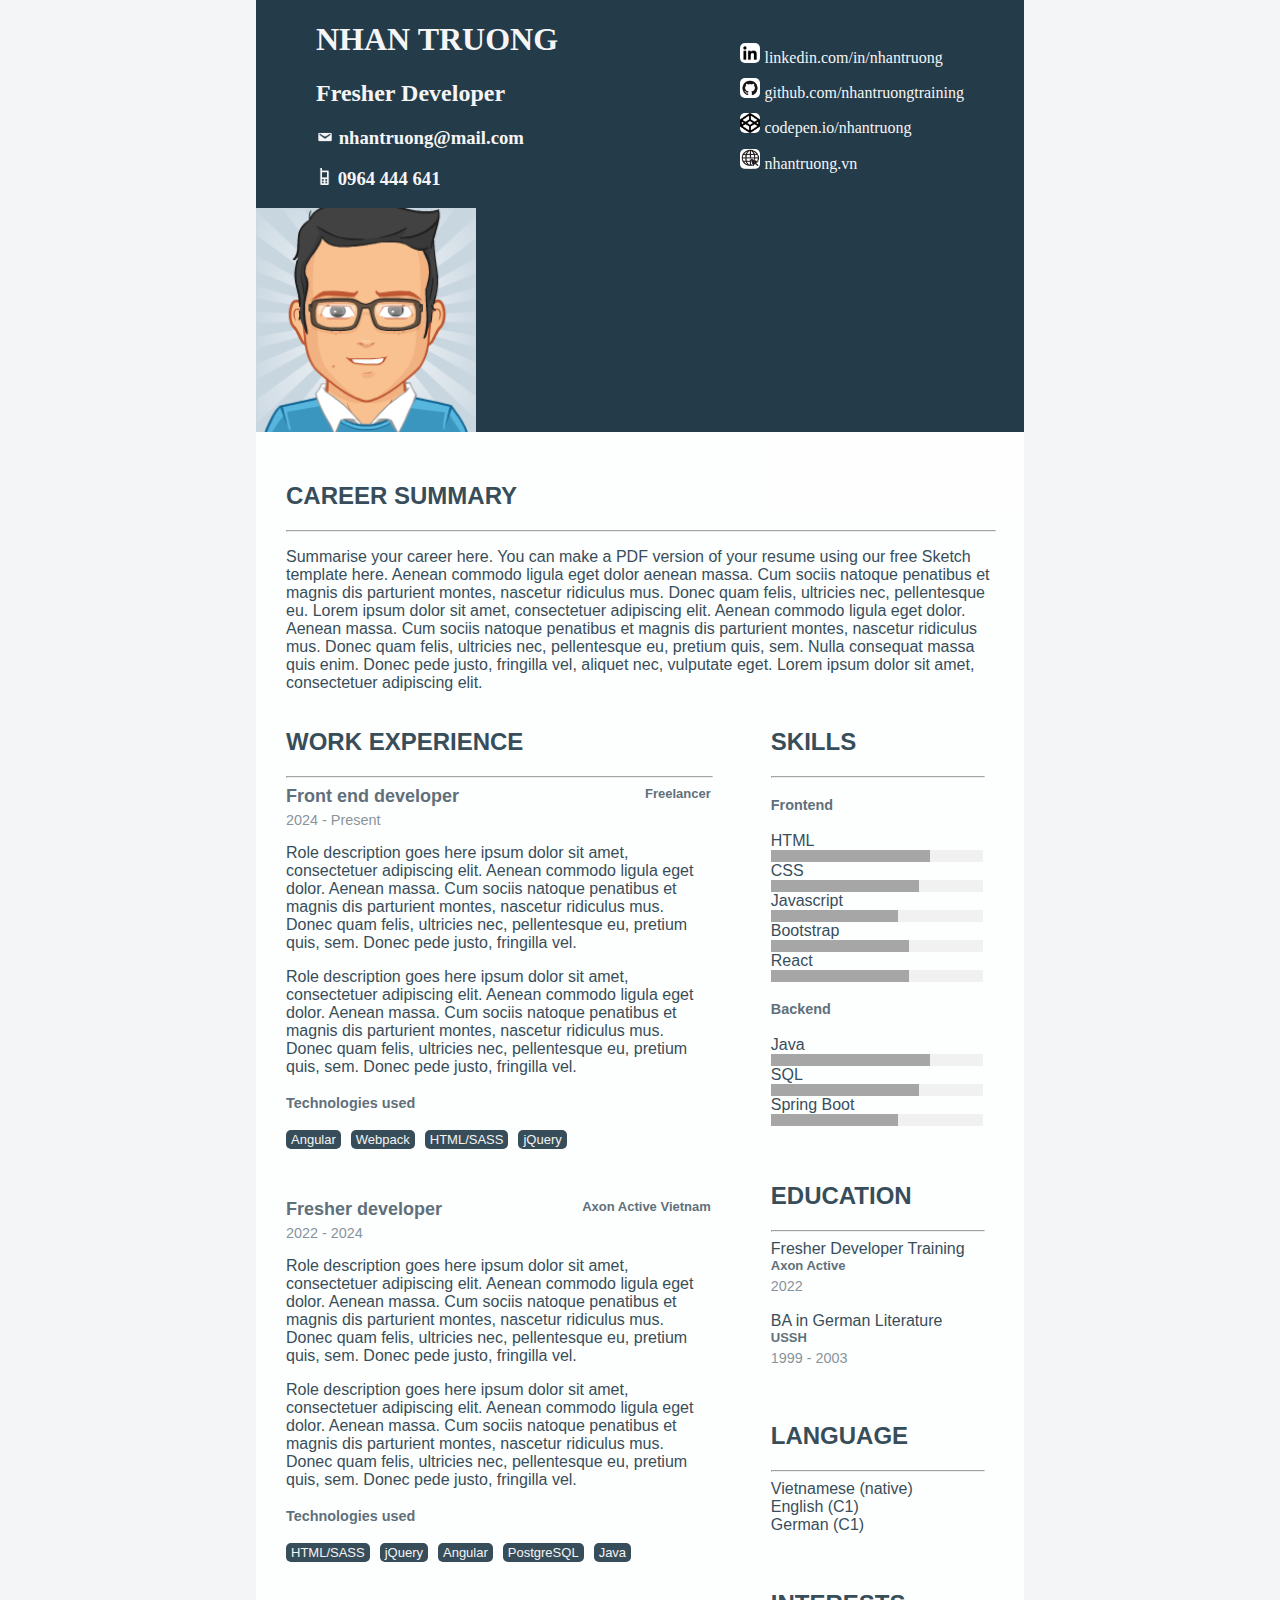
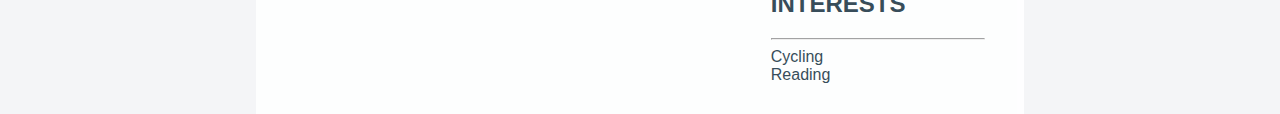
<file: cv/index.html>
<!DOCTYPE html>
<html lang="en">
  <head>
    <title>Curriculum Vitae</title>
    <link rel="stylesheet" href="style.css" />
  </head>
  <body>
    <header class="header">
      

      <div class="header-container">
        <div class="info">
          <h1>NHAN TRUONG</h1>
          <h2>Fresher Developer</h2>
          <h3>
            <img src="mail-gray.png" width="18px" height="14px" />
            <a href="mailto:nhantruong@mail.com">nhantruong@mail.com</a>
          </h3>
          <h3>
            <img src="mobile-gray.png" width="17px" height="17px" />
            <a
              href="tel:+84 964 444
            641"
            >
              0964 444 641</a
            >
          </h3>
        </div>

        <div class="social">
          <ul>
            <li>
              <img src="linkedin.png" width="20px" height="20px" />
              <a href="http://linkedin.com/in/nhantruong"
                >linkedin.com/in/nhantruong</a
              >
            </li>
            <li>
              <img src="github.png" width="20px" height="20px" />
              <a href="http://github.com/nhantruongtraining"
                >github.com/nhantruongtraining</a
              >
            </li>
            <li>
              <img src="codepen.png" width="20px" height="20px" />
              <a href="http://codepen.io/nhantruong">codepen.io/nhantruong</a>
            </li>
            <li>
              <img src="homepage.webp" width="20px" height="20px" />
              <a href="http://nhantruong.vn">nhantruong.vn</a>
            </li>
          </ul>
        </div>

        <div>
          <img src="photo.png" alt="photo" width="220px" height="224px" class="photo"/>
        </div>

      </div>
    </header>

    <section>
      <div class="summary">
        <h2>CAREER SUMMARY</h2>
        <hr />
        <p>
          Summarise your career here. You can make a PDF version of your resume
          using our free Sketch template here. Aenean commodo ligula eget dolor
          aenean massa. Cum sociis natoque penatibus et magnis dis parturient
          montes, nascetur ridiculus mus. Donec quam felis, ultricies nec,
          pellentesque eu. Lorem ipsum dolor sit amet, consectetuer adipiscing
          elit. Aenean commodo ligula eget dolor. Aenean massa. Cum sociis
          natoque penatibus et magnis dis parturient montes, nascetur ridiculus
          mus. Donec quam felis, ultricies nec, pellentesque eu, pretium quis,
          sem. Nulla consequat massa quis enim. Donec pede justo, fringilla vel,
          aliquet nec, vulputate eget. Lorem ipsum dolor sit amet, consectetuer
          adipiscing elit.
        </p>
      </div>

      <div class="body-container">
        <div class="exp-container">
          <h2>WORK EXPERIENCE</h2>
          <hr />
          <div class="block">
            <div class="exp-header">
              <div class="position">Front end developer</div>
              <div class="company">Freelancer</div>
            </div>
            <div class="year">2024 - Present</div>
            <div class="description">
              <p>Role description goes here ipsum dolor sit amet, consectetuer
                adipiscing elit. Aenean commodo ligula eget dolor. Aenean massa.
                Cum sociis natoque penatibus et magnis dis parturient montes,
                nascetur ridiculus mus. Donec quam felis, ultricies nec,
                pellentesque eu, pretium quis, sem. Donec pede justo, fringilla
                vel.</p>
              
              <p>Role description goes here ipsum dolor sit amet, consectetuer
                adipiscing elit. Aenean commodo ligula eget dolor. Aenean massa.
                Cum sociis natoque penatibus et magnis dis parturient montes,
                nascetur ridiculus mus. Donec quam felis, ultricies nec,
                pellentesque eu, pretium quis, sem. Donec pede justo, fringilla
                vel.</p>
              <h4>Technologies used</h4>
              <div class="technologies">
                <div class="tech">Angular</div>
                <div class="tech">Webpack</div>
                <div class="tech">HTML/SASS</div>
                <div class="tech">jQuery</div>
              </div>
            </div>
          </div>

          <div class="block">
            <div class="exp-header">
              <div class="position">Fresher developer</div>
              <div class="company">Axon Active Vietnam</div>
            </div>
            <div class="year">2022 - 2024</div>
            <div class="description">
              <p>Role description goes here ipsum dolor sit amet, consectetuer
                adipiscing elit. Aenean commodo ligula eget dolor. Aenean massa.
                Cum sociis natoque penatibus et magnis dis parturient montes,
                nascetur ridiculus mus. Donec quam felis, ultricies nec,
                pellentesque eu, pretium quis, sem. Donec pede justo, fringilla
                vel.</p>
              
              <p>Role description goes here ipsum dolor sit amet, consectetuer
                adipiscing elit. Aenean commodo ligula eget dolor. Aenean massa.
                Cum sociis natoque penatibus et magnis dis parturient montes,
                nascetur ridiculus mus. Donec quam felis, ultricies nec,
                pellentesque eu, pretium quis, sem. Donec pede justo, fringilla
                vel.</p>
            </div>

            <h4>Technologies used</h4>
            <div class="technologies">
              <div class="tech">HTML/SASS</div>
              <div class="tech">jQuery</div>
              <div class="tech">Angular</div>
              <div class="tech">PostgreSQL</div>
              <div class="tech">Java</div>
            </div>
          </div>
        </div>

        <div class="aside-container">
          <h2>SKILLS</h2>
          <hr />
          <h4>Frontend</h4>

          HTML
          <div class="light-grey-bar">
            <div class="grey-bar" style="height: 12px; width: 75%"></div>
          </div>
          CSS
          <div class="light-grey-bar">
            <div class="grey-bar" style="height: 12px; width: 70%"></div>
          </div>
          Javascript
          <div class="light-grey-bar">
            <div class="grey-bar" style="height: 12px; width: 60%"></div>
          </div>
          Bootstrap
          <div class="light-grey-bar">
            <div class="grey-bar" style="height: 12px; width: 65%"></div>
          </div>
          React
          <div class="light-grey-bar">
            <div class="grey-bar" style="height: 12px; width: 65%"></div>
          </div>

          <h4>Backend</h4>
          Java
          <div class="light-grey-bar">
            <div class="grey-bar" style="height: 12px; width: 75%"></div>
          </div>
          SQL
          <div class="light-grey-bar">
            <div class="grey-bar" style="height: 12px; width: 70%"></div>
          </div>
          Spring Boot
          <div class="light-grey-bar">
            <div class="grey-bar" style="height: 12px; width: 60%"></div>
          </div>
          <br />
          <br />

          <h2>EDUCATION</h2>
          <hr />
          <div>Fresher Developer Training</div>
          <div class="company">Axon Active</div>
          <div class="year">2022</div>
          <br />
          <div>BA in German Literature</div>
          <div class="company">USSH</div>
          <div class="year">1999 - 2003</div>

          <br />
          <br />

          <h2>LANGUAGE</h2>
          <hr />
          <div>Vietnamese (native)</div>
          <div>English (C1)</div>
          <div>German (C1)</div>

          <br />
          <br />

          <h2>INTERESTS</h2>
          <hr />
          <div>Cycling</div>
          <div>Reading</div>
        </div>
      </div>
    </section>
  </body>
</html>
</file>
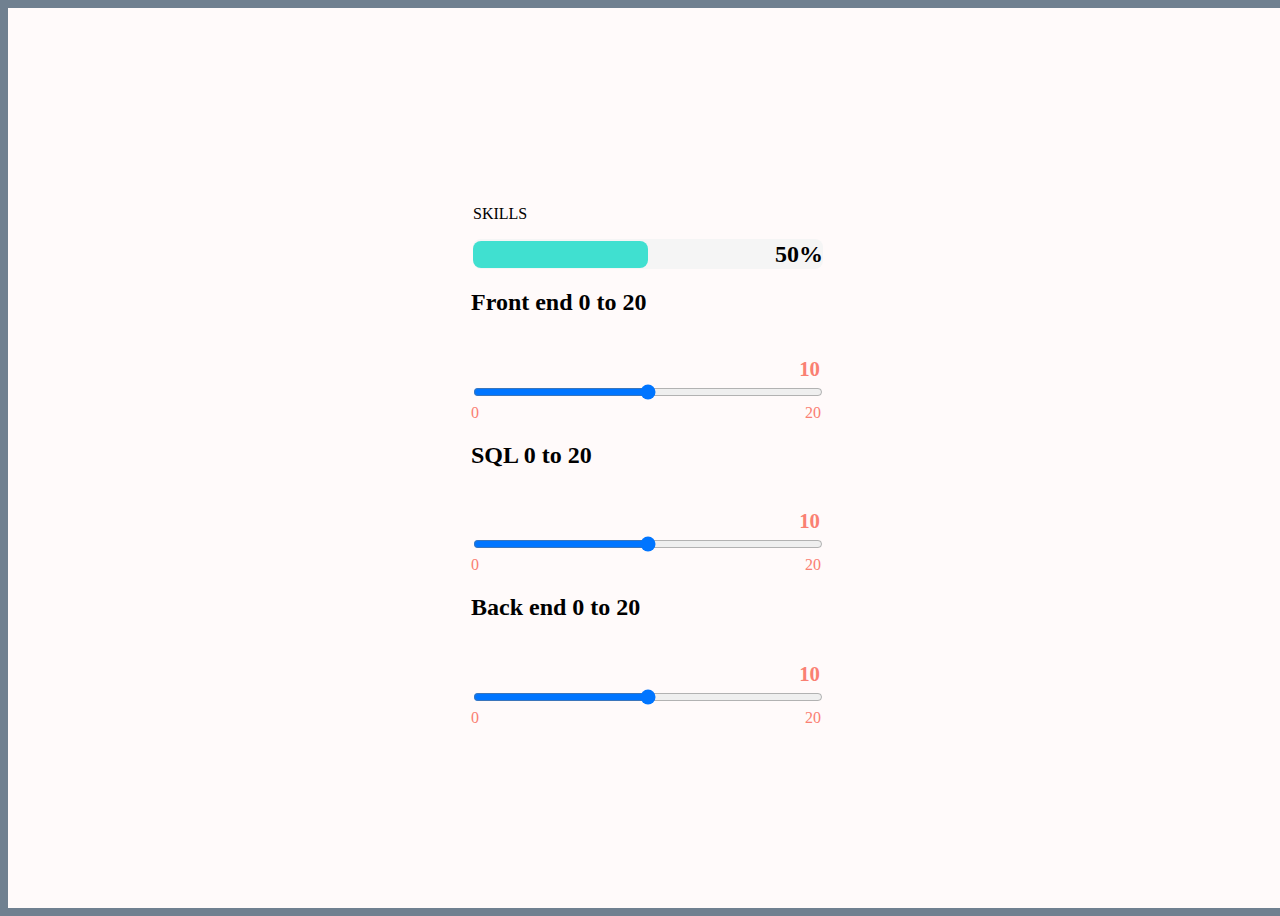
<file: OKR/index.html>
<!DOCTYPE html>
<html lang="en">
  <head>
    <meta charset="UTF-8" />
    <meta http-equiv="X-UA-Compatible" content="IE=edge" />
    <meta name="viewport" content="width=device-width, initial-scale=1.0" />
    <link rel="stylesheet" href="./style.css" type="text/css" />
    <script src="./script.js"></script>

    <title>OKR</title>
  </head>
  <body>
    <main>
      <div class="overall">
        <p>SKILLS</p>
        <div class="slider_container">
          <div class="percentage" id="percentage"></div>
          <h2 id="numeric_percentage">50%</h2>
        </div>
      </div>

      <div class="elements">
        <h2>Front end 0 to 20</h2>
        <!-- slider -->
        <div>
          <h3 id="frontend_val">10</h3>

          <input
            id="frontend_slider"
            type="range"
            min="0"
            max="20"
            value="10"
            step="1"
            onmousemove="reportSliderVal(event)"
          />
        </div>
        <div class="legend">
          <span>0</span>
          <span>20</span>
        </div>
      </div>

      <div class="elements">
        <h2>SQL 0 to 20</h2>
        <div>
          <h3 id="sql_val">10</h3>
          <input
            id="sql_slider"
            type="range"
            min="0"
            max="20"
            value="10"
            step="1"
            onmousemove="reportSliderVal(event)"
          />
          <div class="legend">
            <span>0</span>
            <span>20</span>
          </div>
        </div>
      </div>

      <div class="elements">
        <h2>Back end 0 to 20</h2>
        <div>
          <h3 id="backend_val">10</h3>
          <input
            id="backend_slider"
            type="range"
            min="0"
            max="20"
            value="10"
            step="1"
            onmousemove="reportSliderVal(event)"
          />
        </div>
        <div class="legend">
          <span>0</span>
          <span>20</span>
        </div>
      </div>
    </main>
  </body>
</html>
</file>
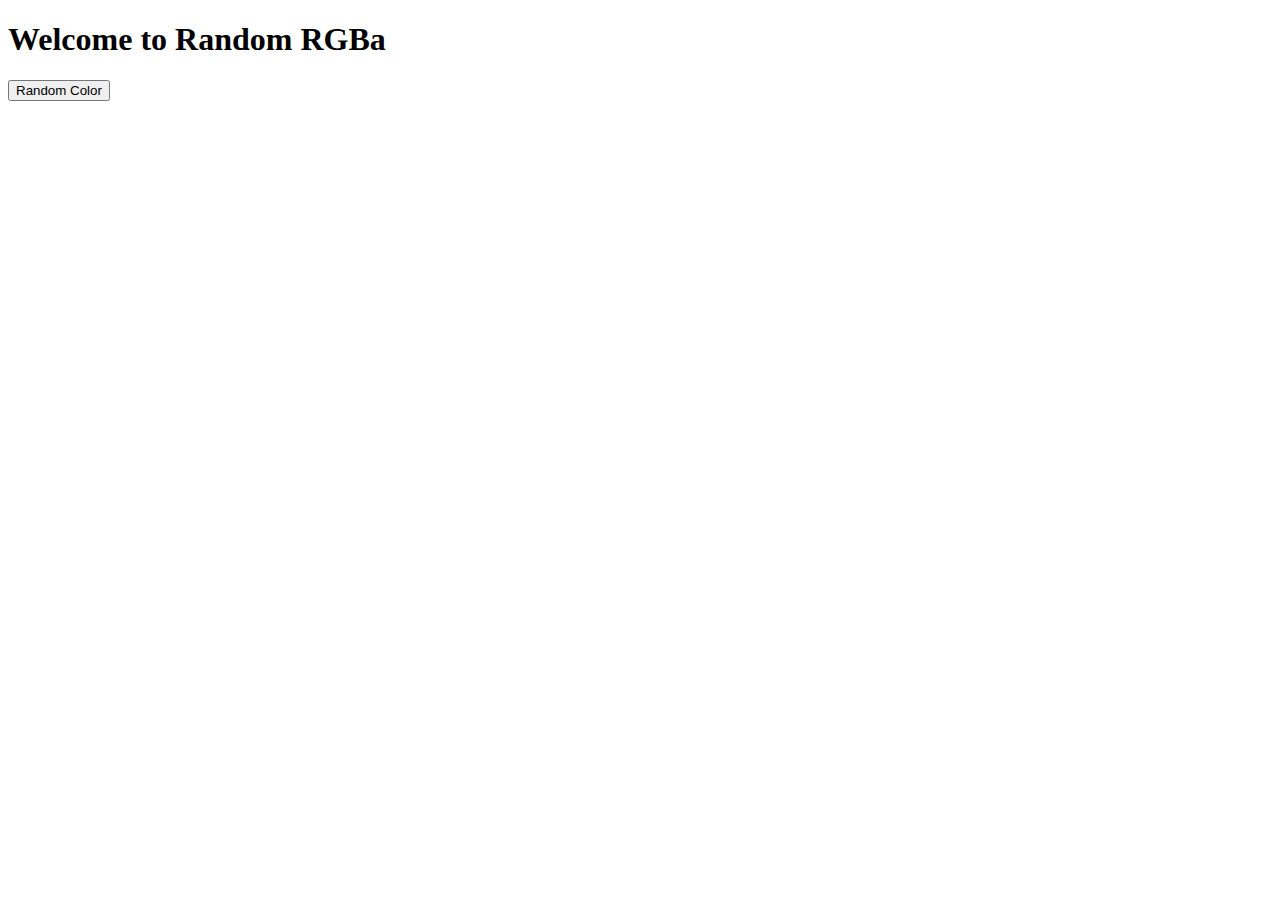
<file: RandomRGB/index.html>
<!DOCTYPE html>
<html lang="en">
  <head>
    <meta charset="UTF-8" />
    <meta http-equiv="X-UA-Compatible" content="IE=edge" />
    <meta name="viewport" content="width=device-width, initial-scale=1.0" />
    <title>Random RGBa Color</title>
  </head>
  <body>
    <h1>Welcome to Random RGBa</h1>
    <button>Random Color</button>

    <script src="script.js"></script>
  </body>
</html>
</file>
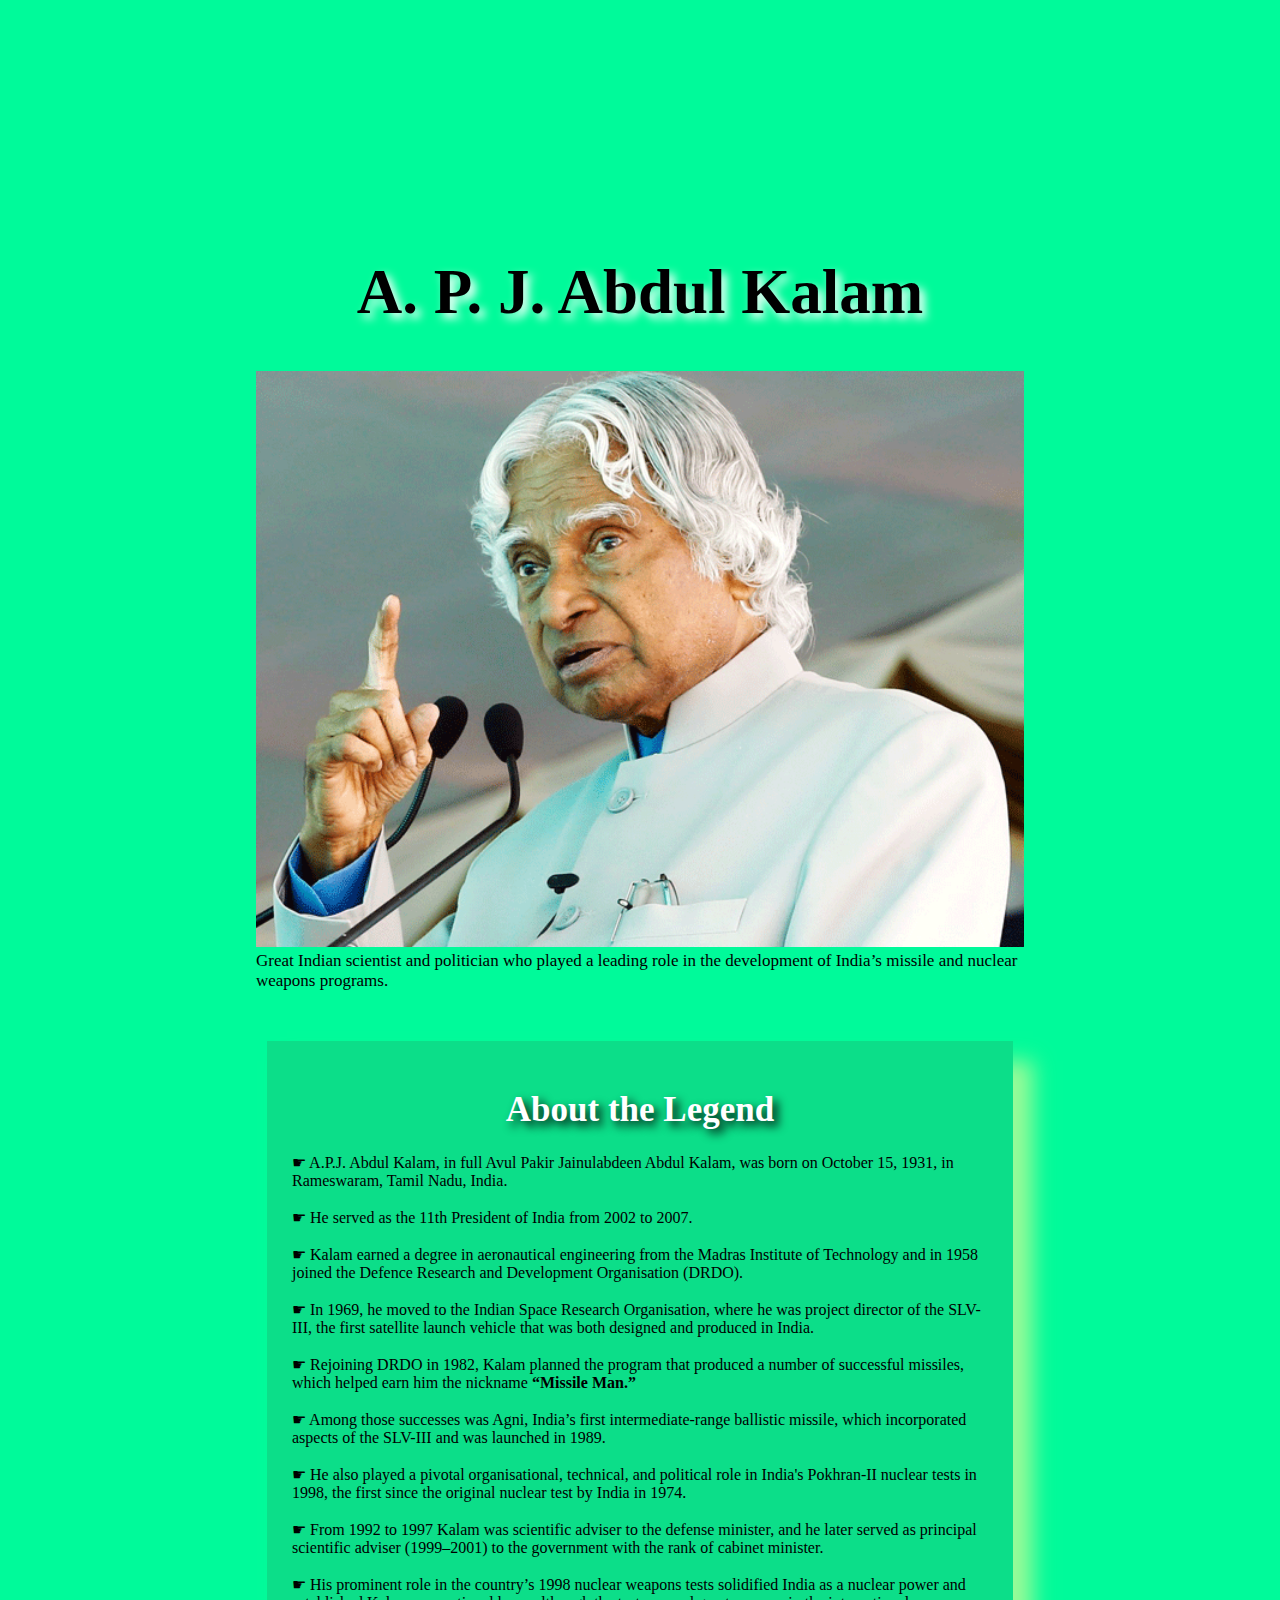
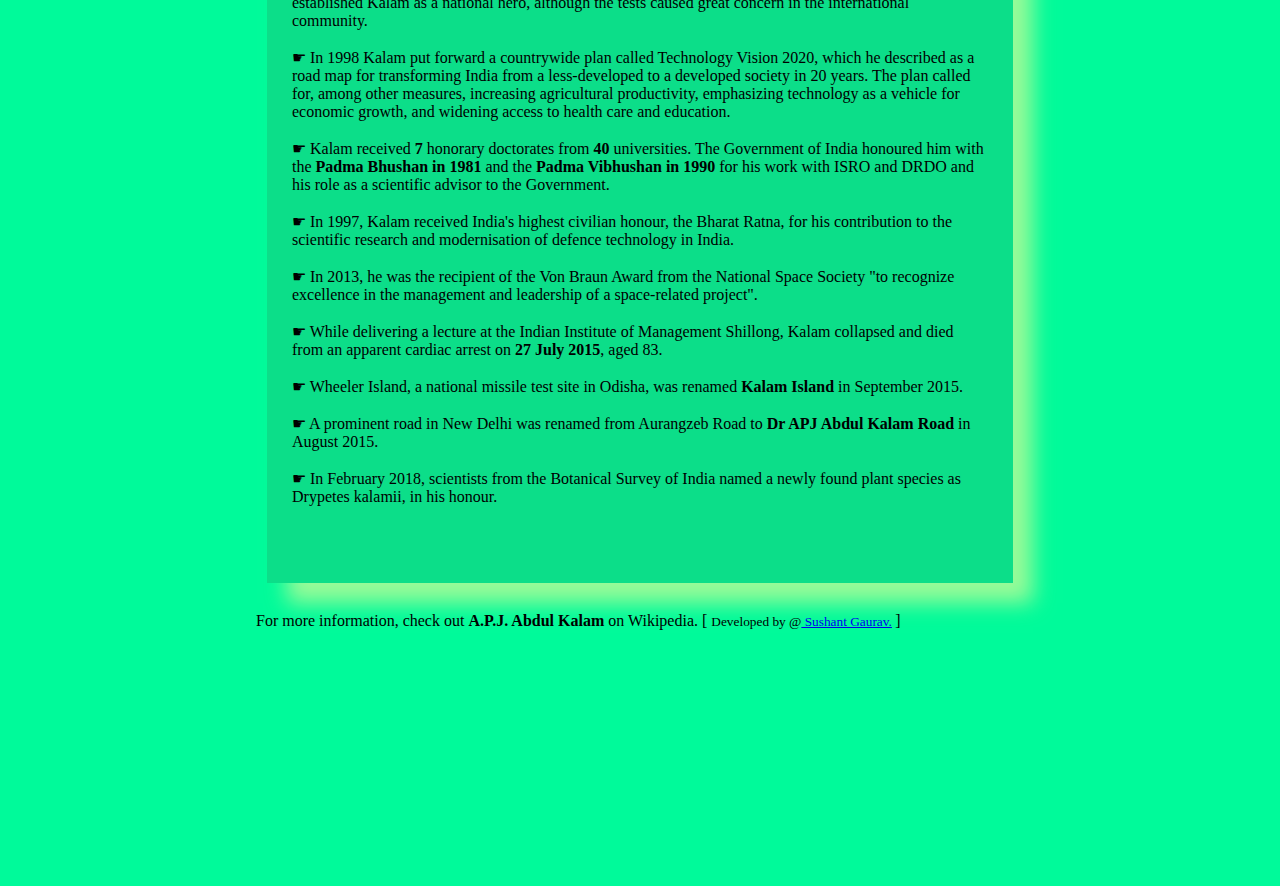
<file: 10_Beginner_Exercises/TributePage/Example/index.html>
<!DOCTYPE html>
<html lang="en">
 
<head>
    <style>
 
        /* Styling the body element
        like body color and margin */
         
        body {
            background-color: #00FA9A;
            margin: 20%;
        }
 
        /* Styling the Title and giving
        shadow to the title */
        #title {
            text-align: center;
            text-shadow: 5px 5px 10px white;
            font-size: 7vh;
        }
 
        /* Setting width and display
        type of image */
        img {
            display: inline-block;
            width: 100%;
        }
 
        /* Setting font color and font
        size of the image-caption */
        #caption {
            font-size: 17px;
            font-family: Gill Sans;
            color: black;
        }
 
        /* Styling the content of the page like-
        padding, font-size, font color etc.*/
        div#tribute-data {
            background-color: rgb(46, 139, 87, 0.25);
            box-shadow: 20px 20px 20px #98FB98;
            font-family: Georgia;
            padding: 25px 25px;
            margin: 11px;
            margin-top: 50px;
        }
 
        /* Styling the title of the content */
        h1.title-APJ {
            font-size: 35px;
            color: white;
            text-align: center;
            text-shadow: 5px 5px 10px black;
        }
 
        /* Styling the link provided at the end */
        #tribute-link {
            text-decoration: none;
            color: black;
        }
    </style>
</head>
 
<body>
    <main id="main">
 
        <!-- Title of the page -->
        <h1 id="title">
            A. P. J. Abdul Kalam
        </h1>
 
        <div id="img">
 
            <!--Image of the Tribute Person-->
            <img src="./abdul.webp" id="image"
                alt="Error Loading Image">
            <small id="caption">
                Great Indian scientist and
                politician who played a leading
                role in the development of India’s
                missile and nuclear weapons
                programs.
            </small>
        </div>
 
        <div id="tribute-data">
 
            <!--Achievements and other
                details of the person-->
            <h1 class="title-APJ">
                About the Legend
            </h1>
 
             
 
<p>
                ☛ A.P.J. Abdul Kalam, in full
                Avul Pakir Jainulabdeen Abdul Kalam,
                was born on October 15, 1931, in
                Rameswaram, Tamil Nadu, India.<br><br>
                ☛ He served as the 11th President
                of India from 2002 to 2007.<br><br>
                ☛ Kalam earned a degree in
                aeronautical engineering from the
                Madras Institute of Technology and in
                1958 joined the Defence Research and
                Development Organisation (DRDO).<br><br>
                ☛ In 1969, he moved to the Indian
                Space Research Organisation, where he
                was project director of the SLV-III, the
                first satellite launch vehicle that was
                both designed and produced in India.
                <br><br> ☛ Rejoining DRDO in 1982,
                Kalam planned the program that produced
                a number of successful missiles, which
                helped earn him the nickname <strong>
                “Missile Man.”</strong>
                <br><br> ☛ Among those successes
                was Agni, India’s first intermediate-range
                ballistic missile, which incorporated
                aspects of the SLV-III and was launched
                in 1989.
                <br><br> ☛ He also played a
                pivotal organisational, technical,
                and political role in India's Pokhran-II
                nuclear tests in 1998, the first since
                the original nuclear test by India in 1974.
                <br><br> ☛ From 1992 to 1997 Kalam
                was scientific adviser to the defense
                minister, and he later served as principal
                scientific adviser (1999–2001) to the
                government with the rank of cabinet minister.
                <br><br> ☛ His prominent role in
                the country’s 1998 nuclear weapons tests
                solidified India as a nuclear power and
                established Kalam as a national hero,
                although the tests caused great concern
                in the international community.
                <br><br> ☛ In 1998 Kalam put
                forward a countrywide plan called
                Technology Vision 2020, which he described
                as a road map for transforming India from
                a less-developed to a developed society
                in 20 years. The plan called for, among
                other measures, increasing agricultural
                productivity, emphasizing technology as
                a vehicle for economic growth, and
                widening access to health care and
                education.
                <br><br> ☛ Kalam received <b>7</b>
                honorary doctorates from <b>40</b>
                universities. The Government of India
                honoured him with the <b>Padma Bhushan
                in 1981</b> and the <b>Padma Vibhushan
                in 1990</b> for his work with ISRO and
                DRDO and his role as a scientific advisor
                to the Government.
                <br><br> ☛ In 1997, Kalam received
                India's highest civilian honour, the
                Bharat Ratna, for his contribution to
                the scientific research and modernisation
                of defence technology in India.
                <br><br> ☛ In 2013, he was the
                recipient of the Von Braun Award from
                the National Space Society "to recognize
                excellence in the management and leadership
                of a space-related project".
                <br><br> ☛ While delivering a
                lecture at the Indian Institute of
                Management Shillong, Kalam collapsed and
                died from an apparent cardiac arrest on
                <b>27 July 2015</b>, aged 83.
                <br><br> ☛ Wheeler Island, a
                national missile test site in Odisha, was
                renamed <b>Kalam Island</b> in September
                2015.
                <br><br> ☛ A prominent road in
                New Delhi was renamed from Aurangzeb
                Road to <b>Dr APJ Abdul Kalam Road</b>
                in August 2015.
                <br><br> ☛ In February 2018,
                scientists from the Botanical Survey
                of India named a newly found plant
                species as Drypetes kalamii, in his
                honour.
                <br><br><br>
            </p>
 
 
        </div>
        <br>
            For more information,
        check out
        <a id="tribute-link" href="#">
            <b>A.P.J. Abdul Kalam</b> on Wikipedia. [
            <small>Developed by @<a href="#">
                    Sushant Gaurav.</a></a>
        </small>]
    </main>
</body>
 
</html>
</file>
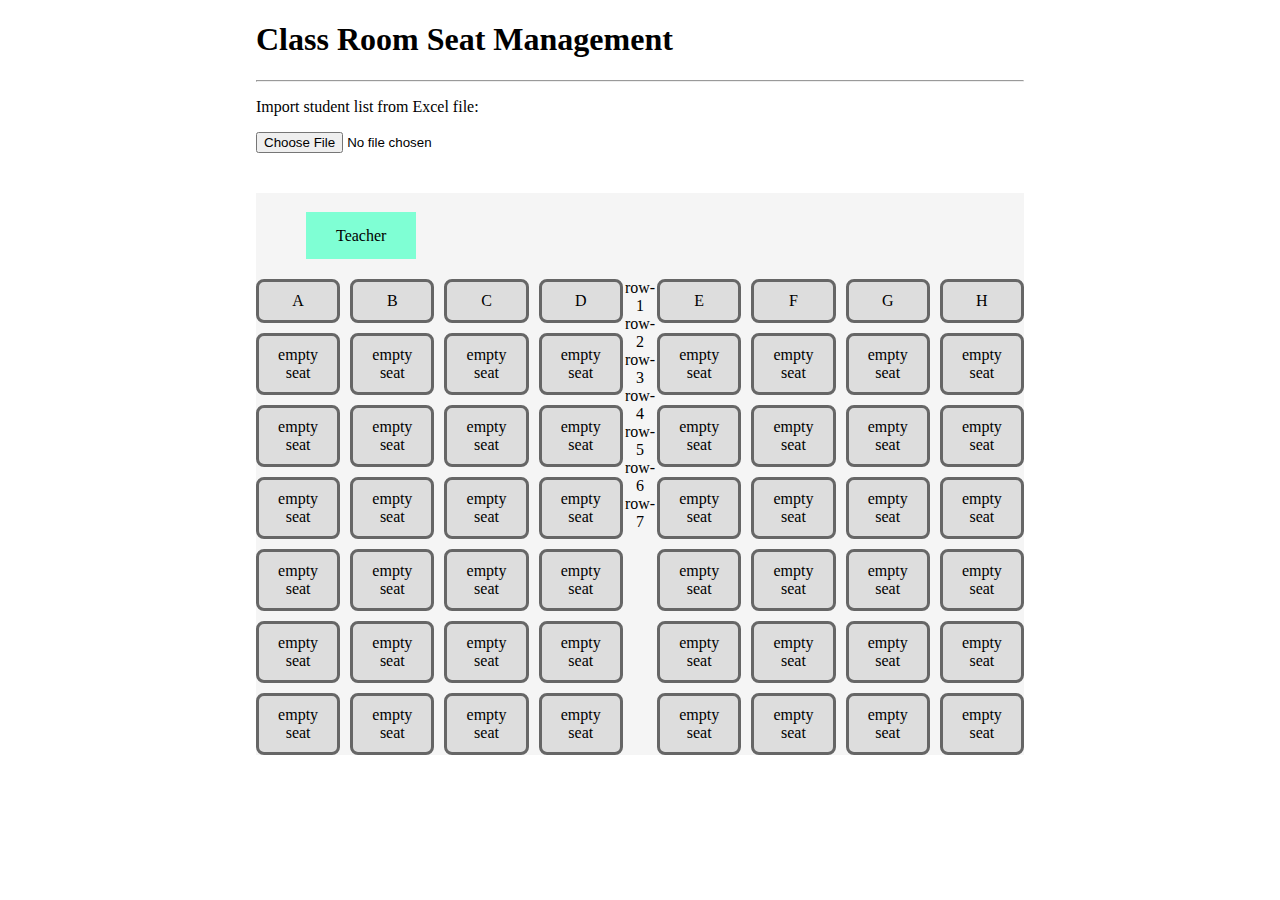
<file: ClassRoom/classroom.html>
<!DOCTYPE html>
<html lang="en">
  <head>
    <meta charset="UTF-8" />
    <meta http-equiv="X-UA-Compatible" content="IE=edge" />
    <meta name="viewport" content="width=device-width, initial-scale=1.0" />
    <title>Class Room Seat Management</title>

    <link rel="stylesheet" href="style.css" />
  </head>
  <body>
    <h1>Class Room Seat Management</h1>
    <hr />
    <p>Import student list from Excel file:</p>
    <input type="file" id="input_dom_element" onchange="handleFile()" />

    <section class="room-plan">
      <br />
      <p><span class="teacher">Teacher</span></p>
      <br />

      <div class="student-seat">
        <!-- Left column -->
        <div class="container">
          <div class="box" draggable="true">A</div>
          <div class="box" draggable="true">B</div>
          <div class="box" draggable="true">C</div>
          <div class="box" draggable="true">D</div>
          <div class="box" draggable="true">empty seat</div>
          <div class="box" draggable="true">empty seat</div>
          <div class="box" draggable="true">empty seat</div>
          <div class="box" draggable="true">empty seat</div>
          <div class="box" draggable="true">empty seat</div>
          <div class="box" draggable="true">empty seat</div>
          <div class="box" draggable="true">empty seat</div>
          <div class="box" draggable="true">empty seat</div>
          <div class="box" draggable="true">empty seat</div>
          <div class="box" draggable="true">empty seat</div>
          <div class="box" draggable="true">empty seat</div>
          <div class="box" draggable="true">empty seat</div>
          <div class="box" draggable="true">empty seat</div>
          <div class="box" draggable="true">empty seat</div>
          <div class="box" draggable="true">empty seat</div>
          <div class="box" draggable="true">empty seat</div>
          <div class="box" draggable="true">empty seat</div>
          <div class="box" draggable="true">empty seat</div>
          <div class="box" draggable="true">empty seat</div>
          <div class="box" draggable="true">empty seat</div>
          <div class="box" draggable="true">empty seat</div>
          <div class="box" draggable="true">empty seat</div>
          <div class="box" draggable="true">empty seat</div>
          <div class="box" draggable="true">empty seat</div>
        </div>

        <!-- Passage/ aisle -->
        <div class="passage">
          <div class="row">row-1</div>
          <div class="row">row-2</div>
          <div class="row">row-3</div>
          <div class="row">row-4</div>
          <div class="row">row-5</div>
          <div class="row">row-6</div>
          <div class="row">row-7</div>
        </div>

        <!-- Right column -->
        <div class="container">
          <div class="box" draggable="true">E</div>
          <div class="box" draggable="true">F</div>
          <div class="box" draggable="true">G</div>
          <div class="box" draggable="true">H</div>
          <div class="box" draggable="true">empty seat</div>
          <div class="box" draggable="true">empty seat</div>
          <div class="box" draggable="true">empty seat</div>
          <div class="box" draggable="true">empty seat</div>
          <div class="box" draggable="true">empty seat</div>
          <div class="box" draggable="true">empty seat</div>
          <div class="box" draggable="true">empty seat</div>
          <div class="box" draggable="true">empty seat</div>
          <div class="box" draggable="true">empty seat</div>
          <div class="box" draggable="true">empty seat</div>
          <div class="box" draggable="true">empty seat</div>
          <div class="box" draggable="true">empty seat</div>
          <div class="box" draggable="true">empty seat</div>
          <div class="box" draggable="true">empty seat</div>
          <div class="box" draggable="true">empty seat</div>
          <div class="box" draggable="true">empty seat</div>
          <div class="box" draggable="true">empty seat</div>
          <div class="box" draggable="true">empty seat</div>
          <div class="box" draggable="true">empty seat</div>
          <div class="box" draggable="true">empty seat</div>
          <div class="box" draggable="true">empty seat</div>
          <div class="box" draggable="true">empty seat</div>
          <div class="box" draggable="true">empty seat</div>
          <div class="box" draggable="true">empty seat</div>
        </div>
      </div>
    </section>
    <script src="./script.js"></script>
    <script src="https://cdn.sheetjs.com/xlsx-0.18.9/package/dist/xlsx.full.min.js"></script>
  </body>
</html>
</file>
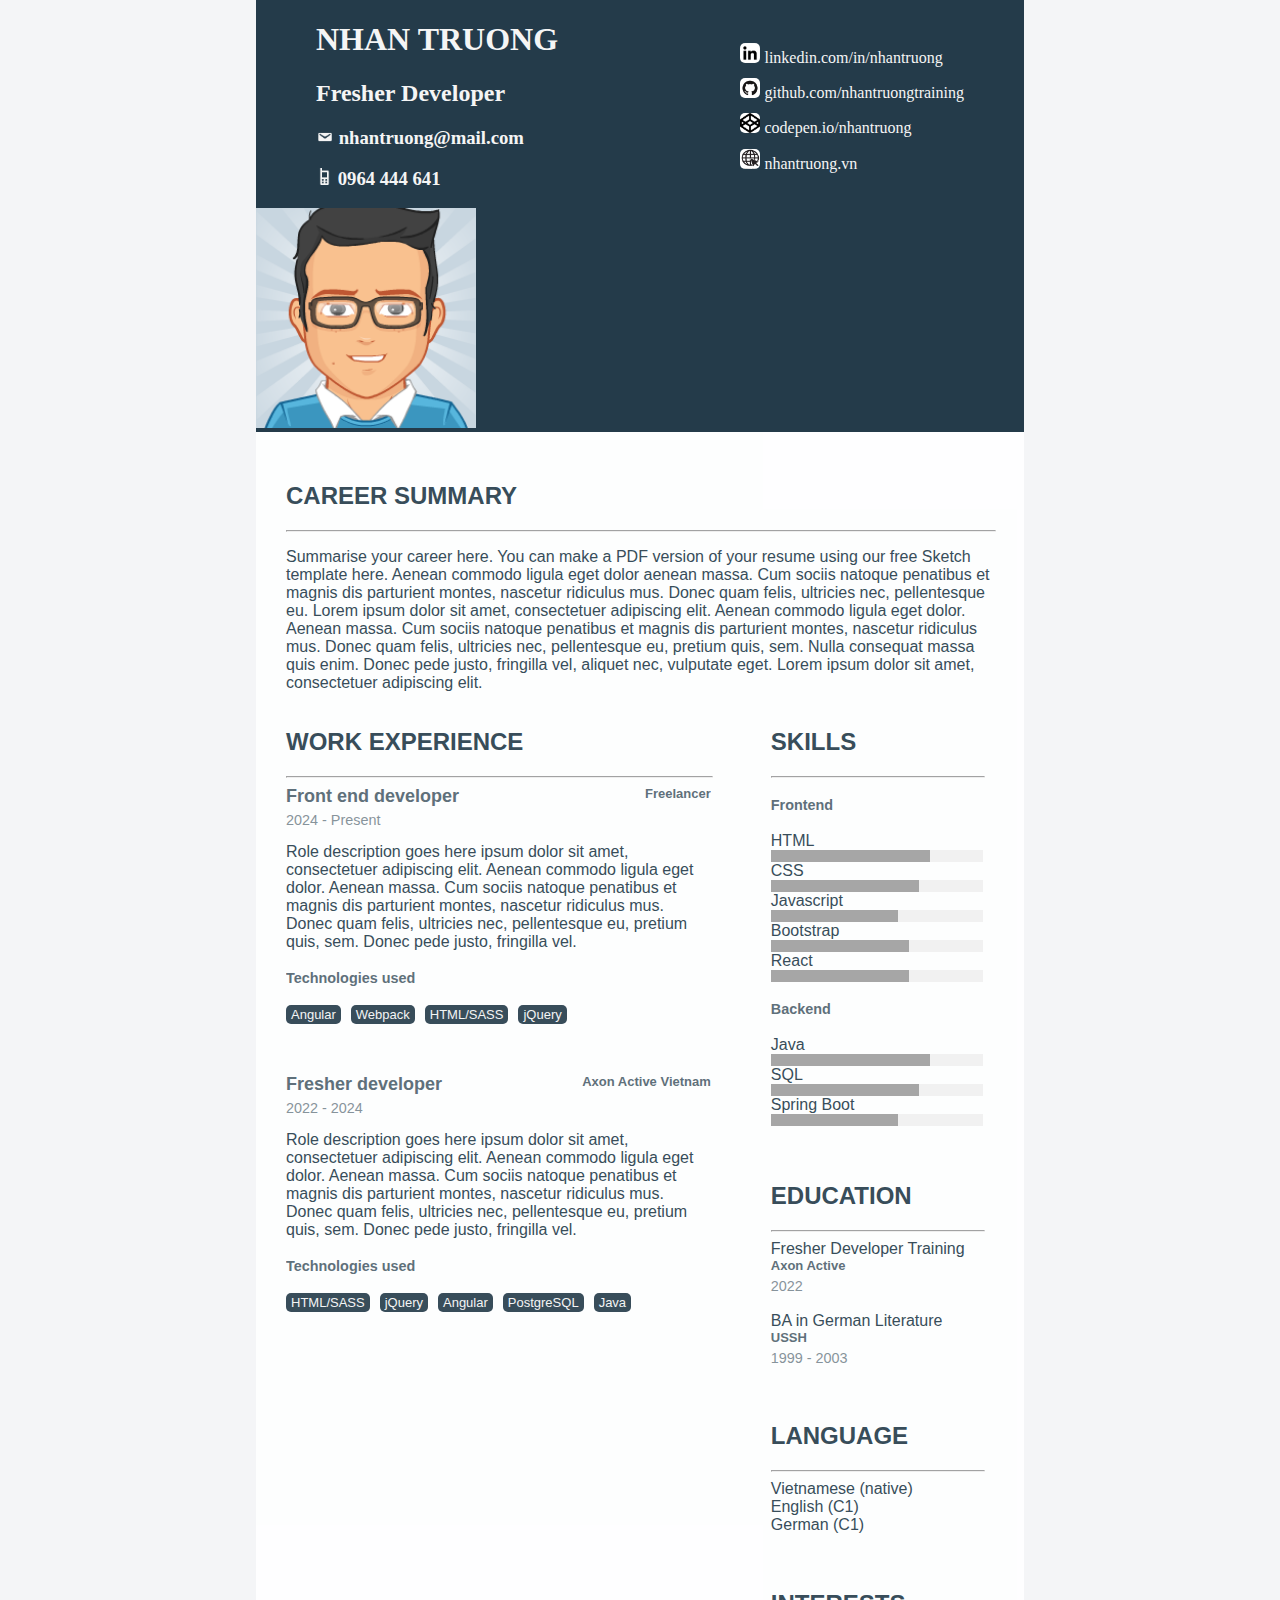
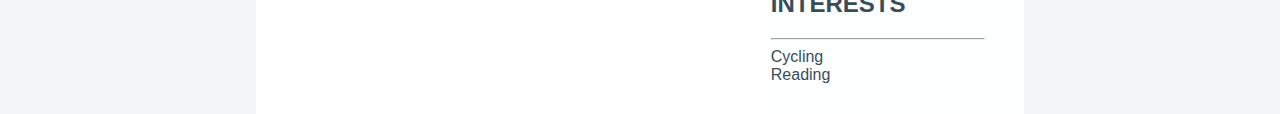
<file: cv/cv.html>
<!DOCTYPE html>
<html lang="en">
  <head>
    <title>Curriculum Vitae</title>
    <link rel="stylesheet" href="style.css" />
  </head>
  <body>
    <header class="header">
      <div class="header-container">
        <div class="info">
          <h1>NHAN TRUONG</h1>
          <h2>Fresher Developer</h2>
          <h3>
            <img src="mail-gray.png" width="18px" height="14px" />
            <a href="mailto:nhantruong@mail.com">nhantruong@mail.com</a>
          </h3>
          <h3>
            <img src="mobile-gray.png" width="17px" height="17px" />
            <a
              href="tel:+84 964 444
            641"
            >
              0964 444 641</a
            >
          </h3>
        </div>

        <div class="social">
          <ul>
            <li>
              <img src="linkedin.png" width="20px" height="20px" />
              <a href="http://linkedin.com/in/nhantruong"
                >linkedin.com/in/nhantruong</a
              >
            </li>
            <li>
              <img src="github.png" width="20px" height="20px" />
              <a href="http://github.com/nhantruongtraining"
                >github.com/nhantruongtraining</a
              >
            </li>
            <li>
              <img src="codepen.png" width="20px" height="20px" />
              <a href="http://codepen.io/nhantruong">codepen.io/nhantruong</a>
            </li>
            <li>
              <img src="homepage.webp" width="20px" height="20px" />
              <a href="http://nhantruong.vn">nhantruong.vn</a>
            </li>
          </ul>
        </div>

        <div class="photo">
          <img src="photo.png" alt="photo" width="220px" height="220px" />
        </div>
      </div>
    </header>

    <section>
      <div class="summary">
        <h2>CAREER SUMMARY</h2>
        <hr />
        <p>
          Summarise your career here. You can make a PDF version of your resume
          using our free Sketch template here. Aenean commodo ligula eget dolor
          aenean massa. Cum sociis natoque penatibus et magnis dis parturient
          montes, nascetur ridiculus mus. Donec quam felis, ultricies nec,
          pellentesque eu. Lorem ipsum dolor sit amet, consectetuer adipiscing
          elit. Aenean commodo ligula eget dolor. Aenean massa. Cum sociis
          natoque penatibus et magnis dis parturient montes, nascetur ridiculus
          mus. Donec quam felis, ultricies nec, pellentesque eu, pretium quis,
          sem. Nulla consequat massa quis enim. Donec pede justo, fringilla vel,
          aliquet nec, vulputate eget. Lorem ipsum dolor sit amet, consectetuer
          adipiscing elit.
        </p>
      </div>

      <div class="body-container">
        <div class="exp-container">
          <h2>WORK EXPERIENCE</h2>
          <hr />
          <div class="block">
            <div class="exp-header">
              <div class="position">Front end developer</div>
              <div class="company">Freelancer</div>
            </div>
            <div class="year">2024 - Present</div>
            <div class="description">
              Role description goes here ipsum dolor sit amet, consectetuer
              adipiscing elit. Aenean commodo ligula eget dolor. Aenean massa.
              Cum sociis natoque penatibus et magnis dis parturient montes,
              nascetur ridiculus mus. Donec quam felis, ultricies nec,
              pellentesque eu, pretium quis, sem. Donec pede justo, fringilla
              vel.
              <h4>Technologies used</h4>
              <div class="technologies">
                <div class="tech">Angular</div>
                <div class="tech">Webpack</div>
                <div class="tech">HTML/SASS</div>
                <div class="tech">jQuery</div>
              </div>
            </div>
          </div>

          <div class="block">
            <div class="exp-header">
              <div class="position">Fresher developer</div>
              <div class="company">Axon Active Vietnam</div>
            </div>
            <div class="year">2022 - 2024</div>
            <div class="description">
              Role description goes here ipsum dolor sit amet, consectetuer
              adipiscing elit. Aenean commodo ligula eget dolor. Aenean massa.
              Cum sociis natoque penatibus et magnis dis parturient montes,
              nascetur ridiculus mus. Donec quam felis, ultricies nec,
              pellentesque eu, pretium quis, sem. Donec pede justo, fringilla
              vel.
            </div>

            <h4>Technologies used</h4>
            <div class="technologies">
              <div class="tech">HTML/SASS</div>
              <div class="tech">jQuery</div>
              <div class="tech">Angular</div>
              <div class="tech">PostgreSQL</div>
              <div class="tech">Java</div>
            </div>
          </div>
        </div>

        <div class="aside-container">
          <h2>SKILLS</h2>
          <hr />
          <h4>Frontend</h4>

          HTML
          <div class="light-grey-bar">
            <div class="grey-bar" style="height: 12px; width: 75%"></div>
          </div>
          CSS
          <div class="light-grey-bar">
            <div class="grey-bar" style="height: 12px; width: 70%"></div>
          </div>
          Javascript
          <div class="light-grey-bar">
            <div class="grey-bar" style="height: 12px; width: 60%"></div>
          </div>
          Bootstrap
          <div class="light-grey-bar">
            <div class="grey-bar" style="height: 12px; width: 65%"></div>
          </div>
          React
          <div class="light-grey-bar">
            <div class="grey-bar" style="height: 12px; width: 65%"></div>
          </div>

          <h4>Backend</h4>
          Java
          <div class="light-grey-bar">
            <div class="grey-bar" style="height: 12px; width: 75%"></div>
          </div>
          SQL
          <div class="light-grey-bar">
            <div class="grey-bar" style="height: 12px; width: 70%"></div>
          </div>
          Spring Boot
          <div class="light-grey-bar">
            <div class="grey-bar" style="height: 12px; width: 60%"></div>
          </div>
          <br />
          <br />

          <h2>EDUCATION</h2>
          <hr />
          <div>Fresher Developer Training</div>
          <div class="company">Axon Active</div>
          <div class="year">2022</div>
          <br />
          <div>BA in German Literature</div>
          <div class="company">USSH</div>
          <div class="year">1999 - 2003</div>

          <br />
          <br />

          <h2>LANGUAGE</h2>
          <hr />
          <div>Vietnamese (native)</div>
          <div>English (C1)</div>
          <div>German (C1)</div>

          <br />
          <br />

          <h2>INTERESTS</h2>
          <hr />
          <div>Cycling</div>
          <div>Reading</div>
        </div>
      </div>
    </section>
  </body>
</html>
</file>
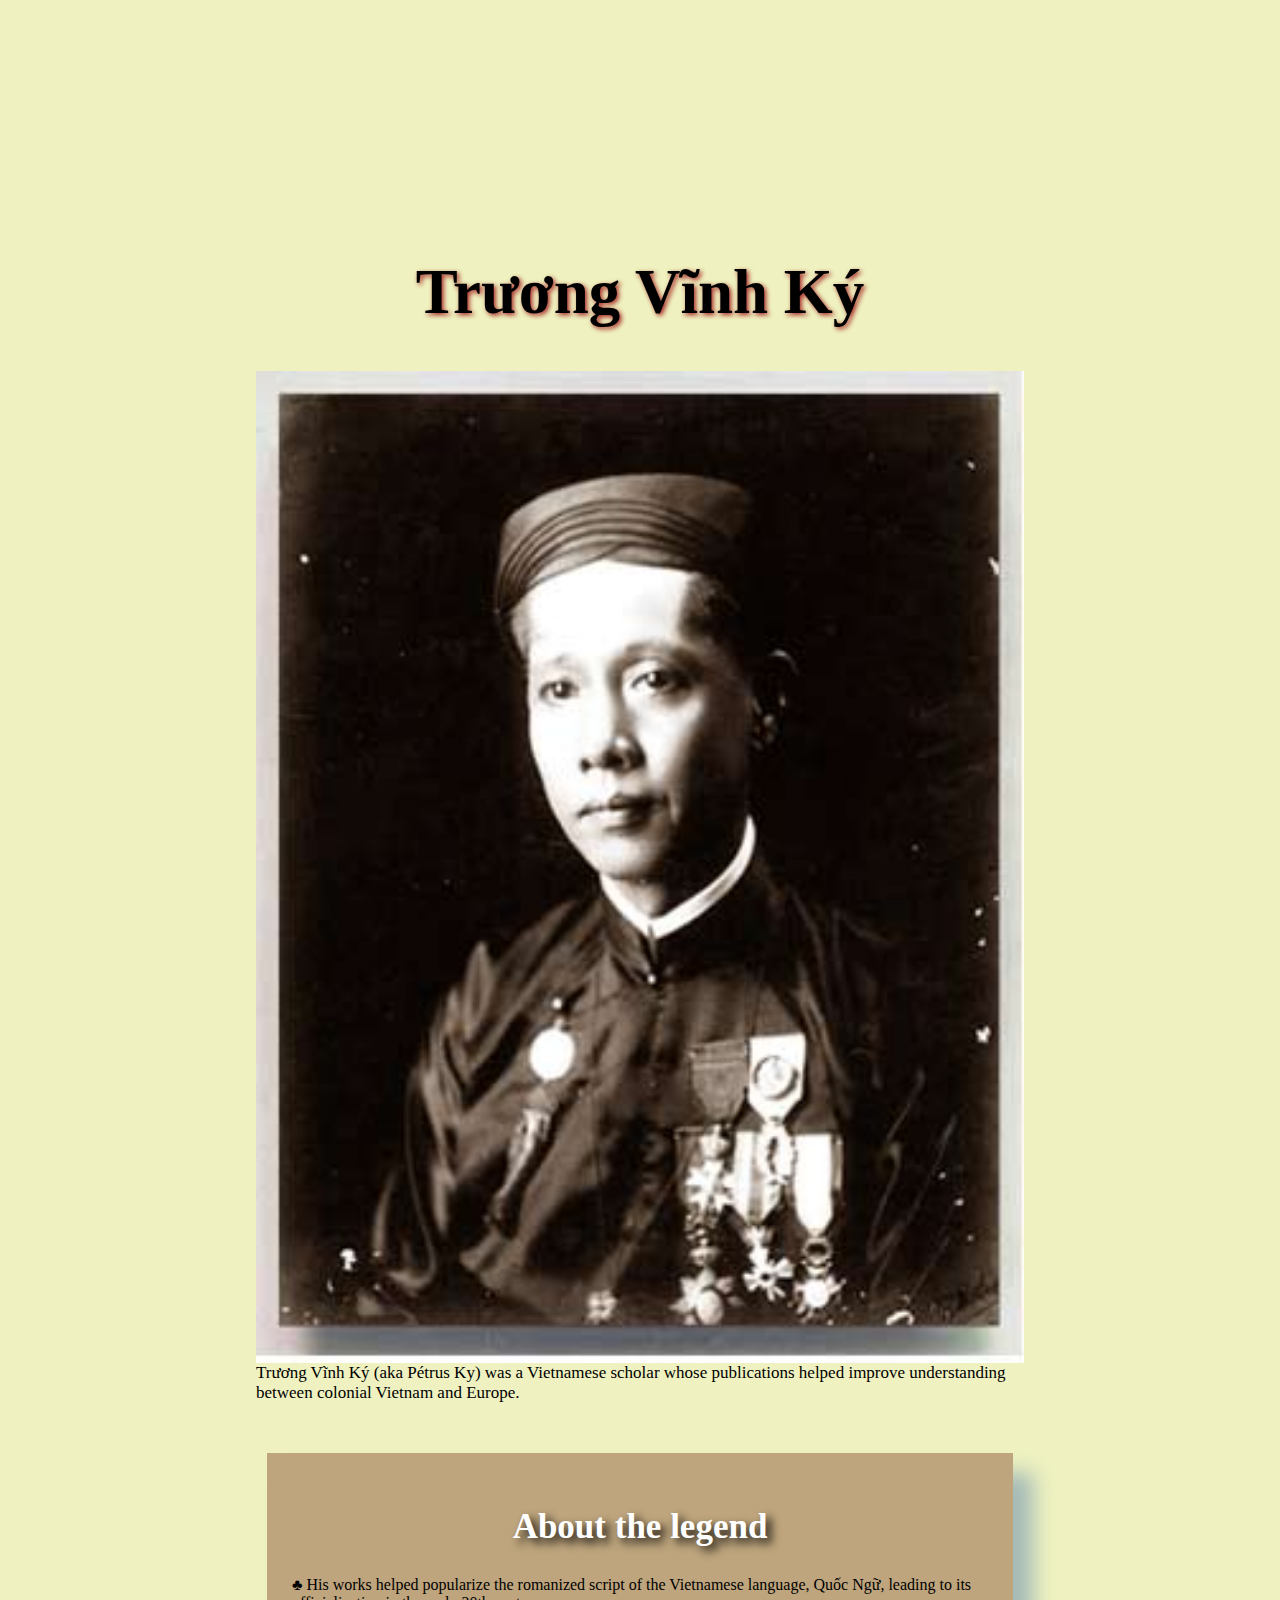
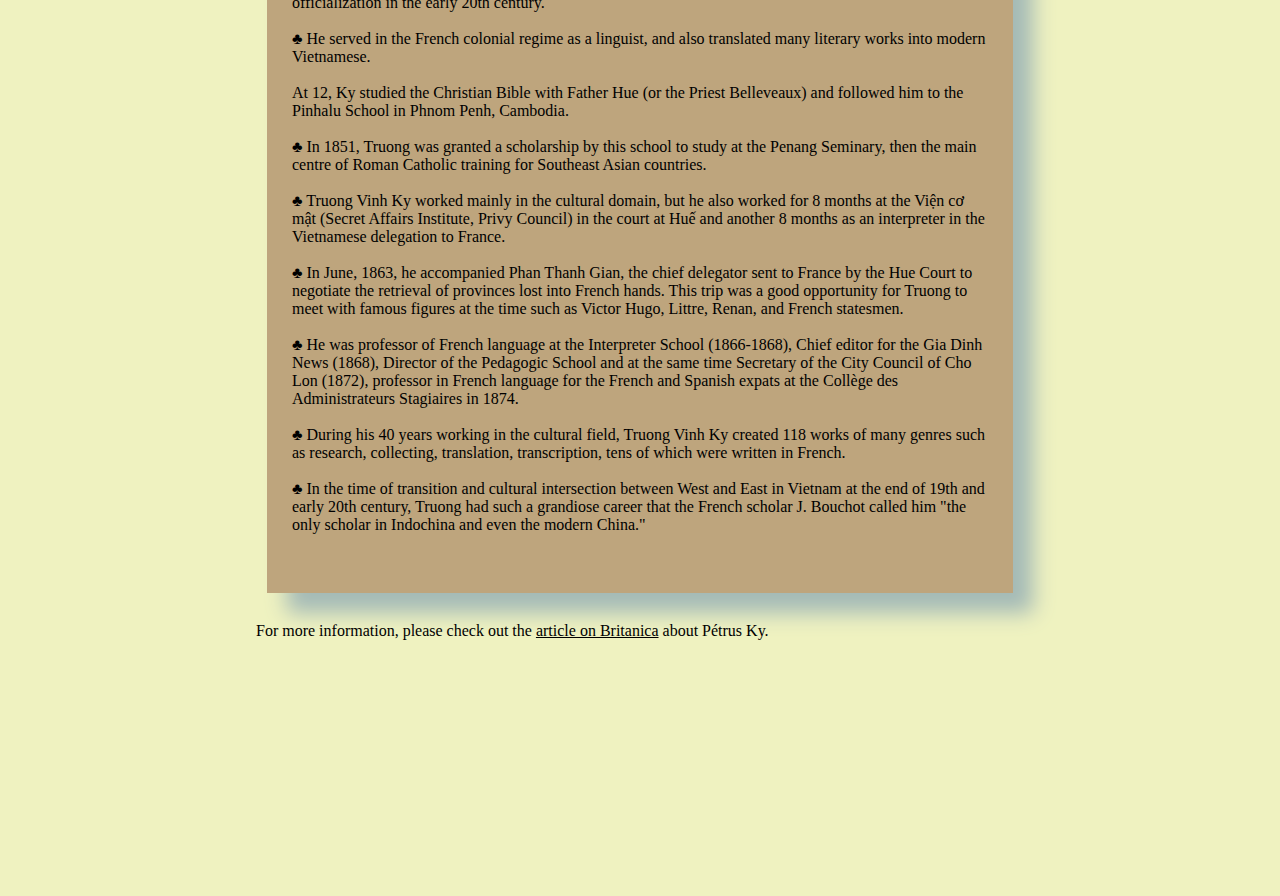
<file: 10_Beginner_Exercises/TributePage/tvk.html>
<html lang="en">
  <head>
    <meta charset="UTF-8" />
    <meta http-equiv="X-UA-Compatible" content="IE=edge" />
    <meta name="viewport" content="width=device-width, initial-scale=1.0" />
    <link rel="stylesheet" href="tvk_style.css" />
    <title>Truong Vinh Ky</title>
  </head>
  <body>
    <main id="main">
      <h1 id="title">Trương Vĩnh Ký</h1>
      <div id="img">
        <img src="./tvk.jpg" alt="Error Loading Image" id="image" />
        <small id="caption">
          Trương Vĩnh Ký (aka Pétrus Ky) was a Vietnamese scholar whose
          publications helped improve understanding between colonial Vietnam and
          Europe.
        </small>
      </div>

      <div id="info">
        <h2 class="about">About the legend</h2>
        <p>
          &#9827; His works helped popularize the romanized script of the
          Vietnamese language, Quốc Ngữ, leading to its officialization in the
          early 20th century.<br /><br />
          &#9827; He served in the French colonial regime as a linguist, and
          also translated many literary works into modern Vietnamese.<br /><br />
          At 12, Ky studied the Christian Bible with Father Hue (or the Priest
          Belleveaux) and followed him to the Pinhalu School in Phnom Penh,
          Cambodia.<br /><br />
          &#9827; In 1851, Truong was granted a scholarship by this school to
          study at the Penang Seminary, then the main centre of Roman Catholic
          training for Southeast Asian countries.<br /><br />
          &#9827; Truong Vinh Ky worked mainly in the cultural domain, but he
          also worked for 8 months at the Viện cơ mật (Secret Affairs Institute,
          Privy Council) in the court at Huế and another 8 months as an
          interpreter in the Vietnamese delegation to France.<br /><br />
          &#9827; In June, 1863, he accompanied Phan Thanh Gian, the chief
          delegator sent to France by the Hue Court to negotiate the retrieval
          of provinces lost into French hands. This trip was a good opportunity
          for Truong to meet with famous figures at the time such as Victor
          Hugo, Littre, Renan, and French statesmen.<br /><br />
          &#9827; He was professor of French language at the Interpreter School
          (1866-1868), Chief editor for the Gia Dinh News (1868), Director of
          the Pedagogic School and at the same time Secretary of the City
          Council of Cho Lon (1872), professor in French language for the French
          and Spanish expats at the Collège des Administrateurs Stagiaires in
          1874.<br /><br />
          &#9827; During his 40 years working in the cultural field, Truong Vinh
          Ky created 118 works of many genres such as research, collecting,
          translation, transcription, tens of which were written in French.<br /><br />
          &#9827; In the time of transition and cultural intersection between
          West and East in Vietnam at the end of 19th and early 20th century,
          Truong had such a grandiose career that the French scholar J. Bouchot
          called him "the only scholar in Indochina and even the modern
          China."<br /><br />
        </p>
      </div>
      <br />
      For more information, please check out the
      <a href="https://www.britannica.com/biography/Petrus-Ky" id="link"
        >article on Britanica</a
      >
      about Pétrus Ky.
    </main>
  </body>
</html>
</file>
<file: cv/style.css>
@media only screen and (min-width: 601px) {
  body {
    font-size: normal;
  }
}

@media only screen and (max-width: 600px) {
  body {
    font-size: small;
  }
}

html {
  background-color: rgb(244, 245, 247);
}

body {
  margin: 0px auto;
  width: 60%;
  min-width: 360px;
}

hr {
  width: 100%;
}

h4 {
  opacity: 0.8;
  font-size: 0.9em;
}



/* Header */

.header {
  display: flex;
  flex-direction: row;
  flex-wrap: wrap;
}

.header-container {
  width: 100%;
  display: flex;
  flex-direction: row;
  flex-wrap: wrap;
  justify-content: space-between;
  background-color: #243b4a;
  /* height: 220px; */
  /* vertical-align: middle; */
  color: whitesmoke;
}

.info {
  margin-left: 60px;
}

.info a:link {
  color: whitesmoke;
  text-decoration: none;
}

.info a:visited {
  color: whitesmoke;
  text-decoration: none;
}

.info a:active {
  color: whitesmoke;
  text-decoration: none;
}

.info a:hover {
  color: whitesmoke;
  text-decoration: underline;
}

.photo {
  display: block;
}

.social ul {
  list-style-type: none;
  margin: 40px 60px 0px 20px;
  font-size: 1em;
  line-height: 2.2em;
}

.social a:link {
  color: whitesmoke;
  text-decoration: none;
}

.social a:visited {
  color: whitesmoke;
  text-decoration: none;
}

.social a:active {
  color: whitesmoke;
  text-decoration: none;
}

.social a:hover {
  color: whitesmoke;
  text-decoration: underline;
}

.social img {
  border-radius: 5px;
}

/* Main */

section {
  background-color: white;
  padding: 30px 30px;
  font-family: Verdana, Geneva, Tahoma, sans-serif;
  opacity: 0.9;
}

.summary {
  color: #243b4a;
}

.body-container {
  color: #243b4a;
  display: flex;
  flex-direction: row;
  flex-wrap: wrap;
}

.exp-container {
  width: 60%;
  margin: 0px 30px 0px 0px;
}

.block {
  margin-bottom: 50px;
}

.exp-header {
  display: flex;
  flex-flow: row nowrap;
  justify-content: space-between;
  margin-top: 5px;
}

.position {
  font-weight: bold;
  font-size: large;
  opacity: 0.8;
}

.company {
  font-weight: bold;
  font-size: small;
  opacity: 0.8;
}

.year {
  font-size: 0.9em;
  opacity: 0.6;
  margin-top: 5px;
}

div.description {
  margin-top: 15px;
}

.technologies {
  display: flex;
  flex-flow: row wrap;
  justify-content: left;
}

.tech {
  background-color: #243b4a;
  margin-top: 0px;
  margin-right: 10px;
  padding: 2px 5px;
  color: whitesmoke;
  font-size: small;
  border-radius: 5px;
}

/* Aside: Skills, Education, Hobbies */

.aside-container {
  width: 30%;
  margin: 0px 0px 0px 30px;
}

.light-grey-bar {
  background-color: #f1f1f1;
}

.grey-bar {
  background-color: #9e9e9e;
}
</file>
<file: OKR/style.css>
body{
  width: 100vw;
  height: 100vh;
  vertical-align: middle;
  background-color: slategrey;
}

main{
  background-color: snow;
}

.slider_container {
  position: relative;
  display: flex;
  width: 350px;
  height: 30px;
  border-radius: 8px;
  background-color: whitesmoke;
  flex-flow: row nowrap;
  justify-content: space-between;
  align-items: center;
}

#numeric_percentage{
  position: absolute;
  right: 0;
}
#percentage {
  height: 27px;
  width: 50%;
  border-radius: 8px;
background-color: turquoise;
}

.elements{
  border-radius: 8px;
}

.elements h2{
  transition: text-decoration ease-in-out 0.4s;
}

.elements input[type="range"] {
  width: 350px;
  transition: all .3s ease-in-out, 
}
.elements:hover{
  position: relative;
  box-shadow: 3px 3px 5px whitesmoke;
  left: -5px;
  zoom: 105%;
}
.elements:hover h2{
  text-decoration: underline;
  text-decoration-thickness: 4px;
  text-decoration-color: salmon;
}

.legend {
  width: 350px;
  display: flex;
  flex-flow: row nowrap;
  justify-content: space-between;
}
.legend span {
  color: salmon;
}

main{
  height: 100%;
  display: flex;
  flex-flow: column nowrap;
  justify-content: center;
  align-items: center;
}

#frontend_val,
#sql_val,
#backend_val{
  padding: 0 5px;
  font-size: 1.3rem;
  text-align: right;
  color: salmon;
  position: relative;
  bottom: -20px;
}
</file>
<file: ClassRoom/style.css>
body {
  width: 60%;
  margin: 0px auto;
}

.room-plan {
  background-color: whitesmoke;
  margin: 40px 0px;
}

.teacher {
  background-color: aquamarine;
  padding: 15px 30px;
  margin-top: 50px;
  margin-left: 50px;
}

.student-seat {
  display: flex;
  flex-flow: row nowrap;
  text-align: center;
}

.container {
  display: grid;
  grid-template-columns: repeat(4, 1fr);
  gap: 10px;
}

/* .middle {
  display: flex;
  flex-direction: column;
  flex-wrap: nowrap;
  align-content: space-between;
  margin: 5px 5px 30px 5px;
} */

.box {
  border: 3px solid #666;
  background-color: #ddd;
  border-radius: 0.5em;
  padding: 10px;
  cursor: move;
}

.box.over {
  border: 3px dotted #666;
}
</file>
<file: 10_Beginner_Exercises/TributePage/tvk_style.css>
body {
  background-color: #eff2c0;
  margin: 20%;
}

#title {
  text-align: center;
  font-size: 7vh;
  text-shadow: 2px 2px 5px #a52422;
}

img {
  display: inline-block;
  width: 100%;
}

#caption {
  font-size: 17px;
  font-family: Gill Sans;
  color: black;
}

div#info {
  background-color: #bea57d;
  box-shadow: 20px 20px 20px #a4bab7;
  font-family: Georgia;
  padding: 25px 25px;
  margin: 11px;
  margin-top: 50px;
}

h2.about {
  font-size: 35px;
  color: white;
  text-align: center;
  text-shadow: 5px 5px 10px black;
}

#link {
  /* text-decoration: none; */
  color: black;
}
</file>
